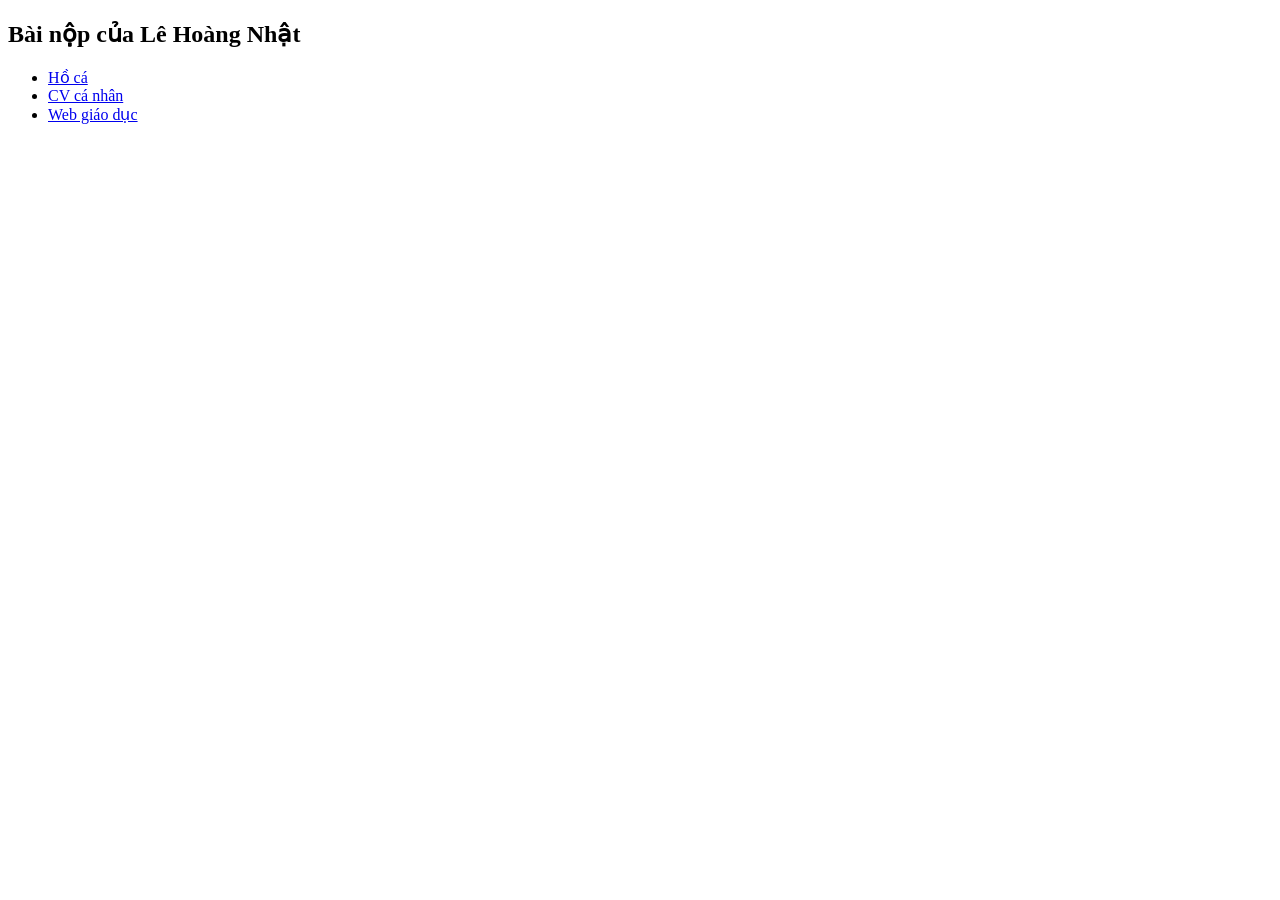
<file: index.html>
<!DOCTYPE html>
<html lang="en">
<head>
    <meta charset="UTF-8">
    <meta name="viewport" content="width=device-width, initial-scale=1.0">
    <title>Trang cá nhân</title>
</head>
<body>
    <h2>Bài nộp của Lê Hoàng Nhật</h2>
    <ul>
        <li>
            <a href="HồCá.html" >Hồ cá</a>
        </li>
        <li>
            <a href="cv.html/CV.html" >CV cá nhân</a>
        </li>
        <li>
            <a href="webgiaoduc/Webgd.html" >Web giáo dục</a>
        </li>
    </ul>
</body>
</html>
</file>
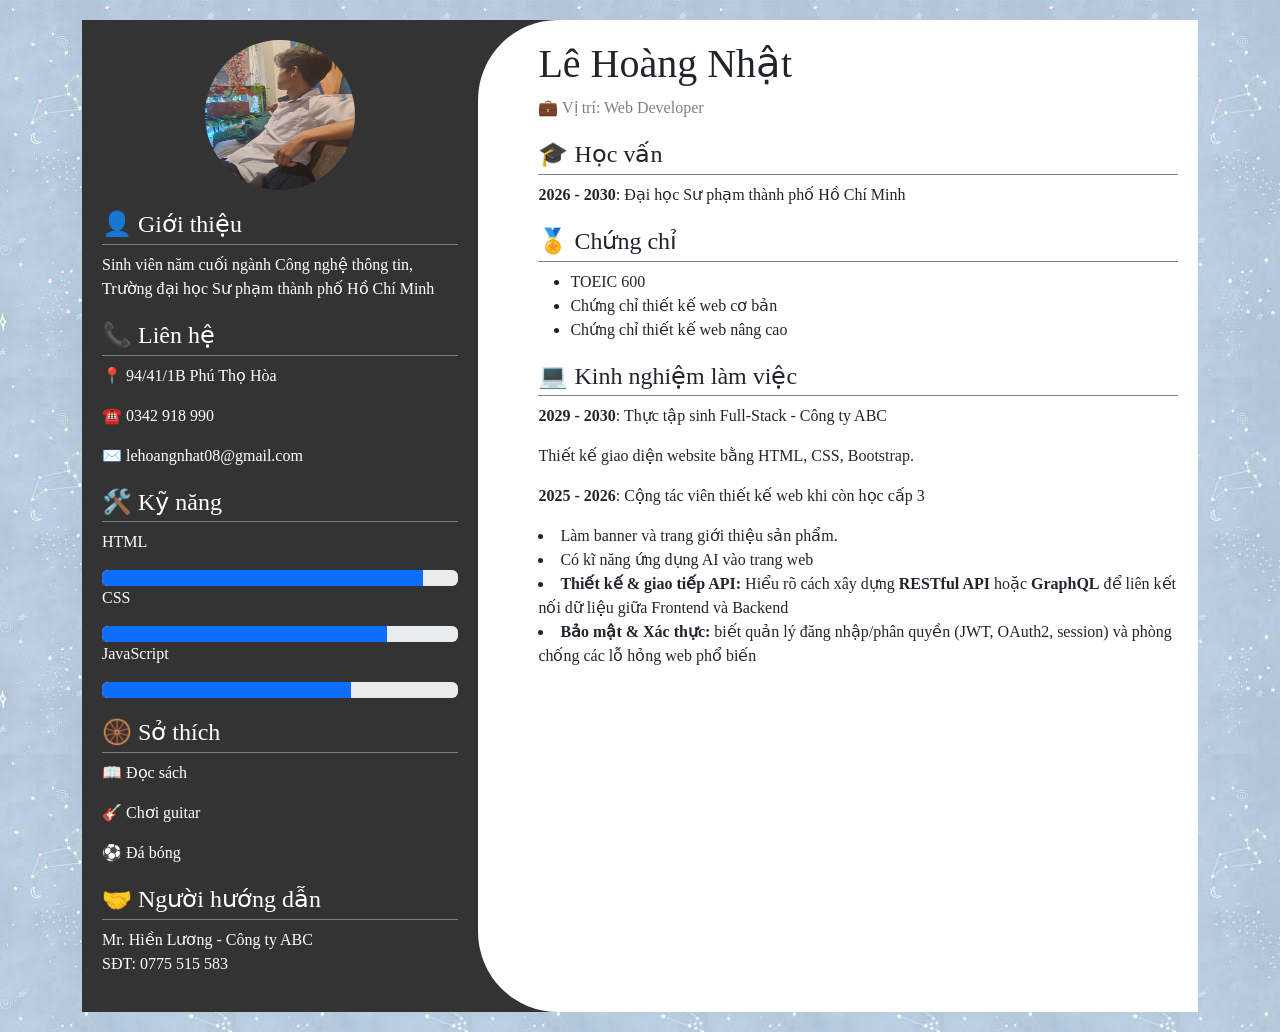
<file: cv.html/CV.html>
<!DOCTYPE html>
<html lang="vi">
<head>
  <meta charset="UTF-8">
  <meta name="viewport" content="width=device-width, initial-scale=1">
  <title>CV - LÊ HOÀNG NHẬT</title>
  <link href="https://cdn.jsdelivr.net/npm/bootstrap@5.3.3/dist/css/bootstrap.min.css" rel="stylesheet">
  <link rel="stylesheet" href="style.css">
</head>
<body>
  <div class="container">
    <div class="row g-0">
      <div class="col-md-5 left">
        <img src="avatar.jpg" alt="Ảnh đại diện" class="avatar">

        <h4>👤 Giới thiệu</h4>
        <p>Sinh viên năm cuối ngành Công nghệ thông tin, Trường đại học Sư phạm thành phố Hồ Chí Minh</p>

        <h4>📞 Liên hệ</h4>
        <p>📍 94/41/1B Phú Thọ Hòa</p>
        <p>☎️ 0342 918 990</p>
        <p>✉️ lehoangnhat08@gmail.com</p>

        <h4>🛠️ Kỹ năng</h4>
        <p>HTML</p>
        <div class="progress"><div class="progress-bar" id="html"></div></div>
        <p>CSS</p>
        <div class="progress"><div class="progress-bar" id="css"></div></div>
        <p>JavaScript</p>
        <div class="progress"><div class="progress-bar" id="js"></div></div>

        <h4>🛞 Sở thích</h4>
        <p>📖 Đọc sách</p>
        <p>🎸 Chơi guitar</p>
        <p>⚽ Đá bóng</p>

        <h4>🤝 Người hướng dẫn</h4>
        <p>Mr. Hiền Lương - Công ty ABC<br>SĐT: 0775 515 583</p>
      </div>
      <div class="col-md-7 right">
        <h1>Lê Hoàng Nhật</h1>
        <p class="job">💼 Vị trí: Web Developer</p>

        <h4>🎓 Học vấn</h4>
        <p><b>2026 - 2030</b>: Đại học Sư phạm thành phố Hồ Chí Minh</p>

        <h4>🏅 Chứng chỉ</h4>
        <ul>
          <li>TOEIC 600</li>
          <li>Chứng chỉ thiết kế web cơ bản</li>
          <li>Chứng chỉ thiết kế web nâng cao</li>
        </ul>

        <h4>💻 Kinh nghiệm làm việc</h4>
        <p><b>2029 - 2030</b>: Thực tập sinh Full-Stack - Công ty ABC</p>
        <p>Thiết kế giao diện website bằng HTML, CSS, Bootstrap.</p>
        <p><b>2025 - 2026</b>: Cộng tác viên thiết kế web khi còn học cấp 3</p>
        <li>Làm banner và trang giới thiệu sản phẩm.</li>
        <li>Có kĩ năng ứng dụng AI vào trang web</li>
        <li><b>Thiết kế & giao tiếp API: </b>Hiểu rõ cách xây dựng <b>RESTful API</b> hoặc <b>GraphQL</b> để liên kết nối dữ liệu giữa Frontend và Backend</li>
        <li><b>Bảo mật & Xác thực: </b>biết quản lý đăng nhập/phân quyền (JWT, OAuth2, session) và phòng chống các lỗ hỏng web phổ biến </li>
      </div>

    </div>
  </div>

  <script src="script.js"></script>
</body>
</html>
</file>
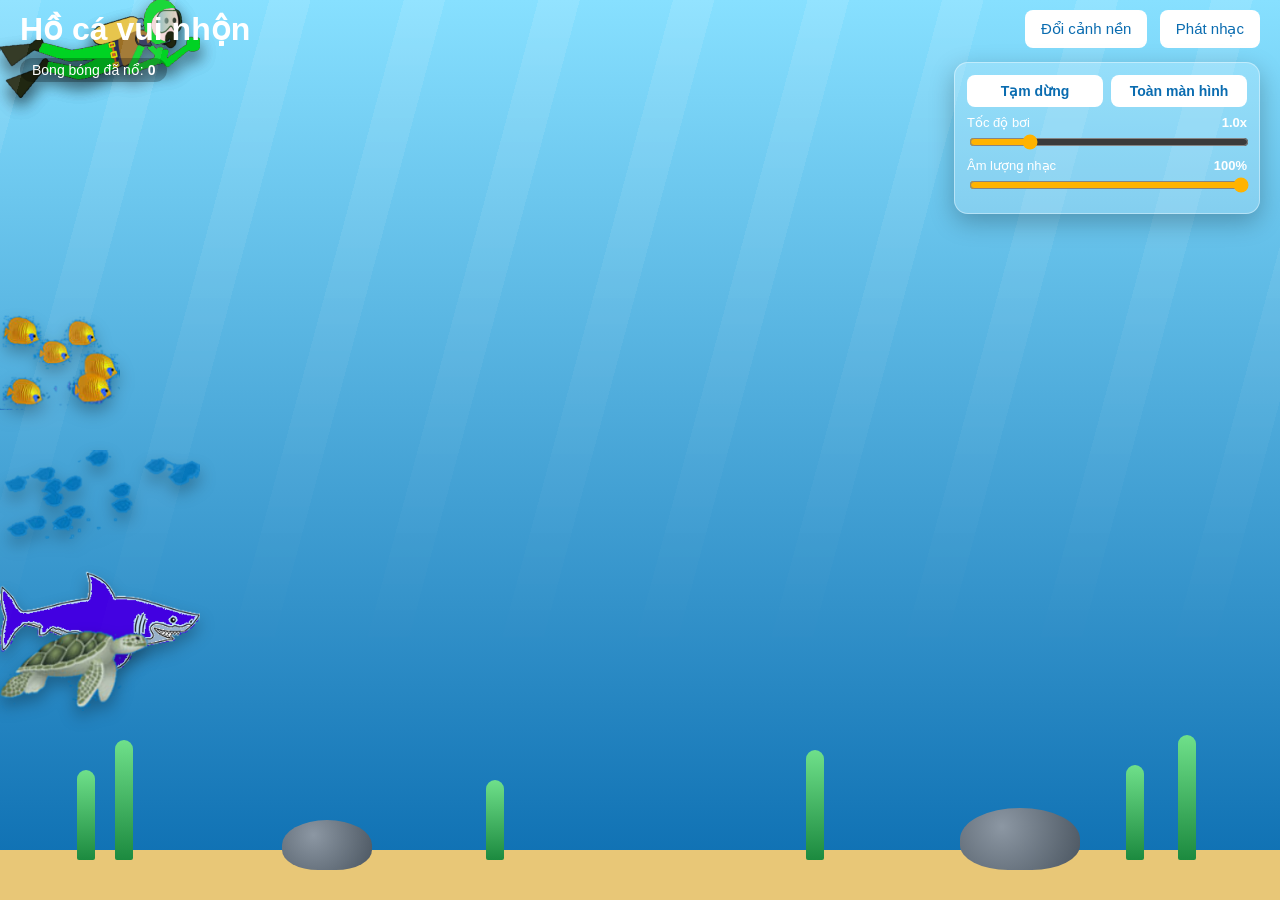
<file: hoca/HồCá.html>
<!DOCTYPE html>
<html>
<head>
    <title>Hồ cá vui nhộn</title>
    <meta charset="utf-8">
    <link rel="stylesheet" href="mystyle.css">
</head>

<body class="canh1">

    <h1>Hồ cá vui nhộn</h1>
    <div id="nut">
        <button id="btnDoiCanh">Đổi cảnh nền</button>
        <button id="btnNhac">Phát nhạc</button>
    </div>
    <audio id="nhac" src="music/nhac.mp3" loop></audio>
    <div id="content">
        <div id="shark"><img src="images/shark.png" alt="Cá mập"></div>
        <div id="goldfish"><img src="images/goldFishSchool.png" alt="Đàn cá vàng"></div>
        <div id="faint"><img src="images/faintSchool.png" alt="Đàn cá xanh"></div>
        <div id="turtle"><img src="images/turtle.png" alt="Rùa"></div>
        <div id="diver1"><img src="images/diver1.png" alt="Thợ lặn 1"></div>
        <div id="diver2"><img src="images/diver2.png" alt="Thợ lặn 2"></div>
        <div id="diver3"><img src="images/diver3.png" alt="Thợ lặn 3"></div>
    </div>
    <div id="cat"></div>

    <script src="js/jquery.js"></script>
    <script src="js/script.js"></script>
</body>
</html>
</file>
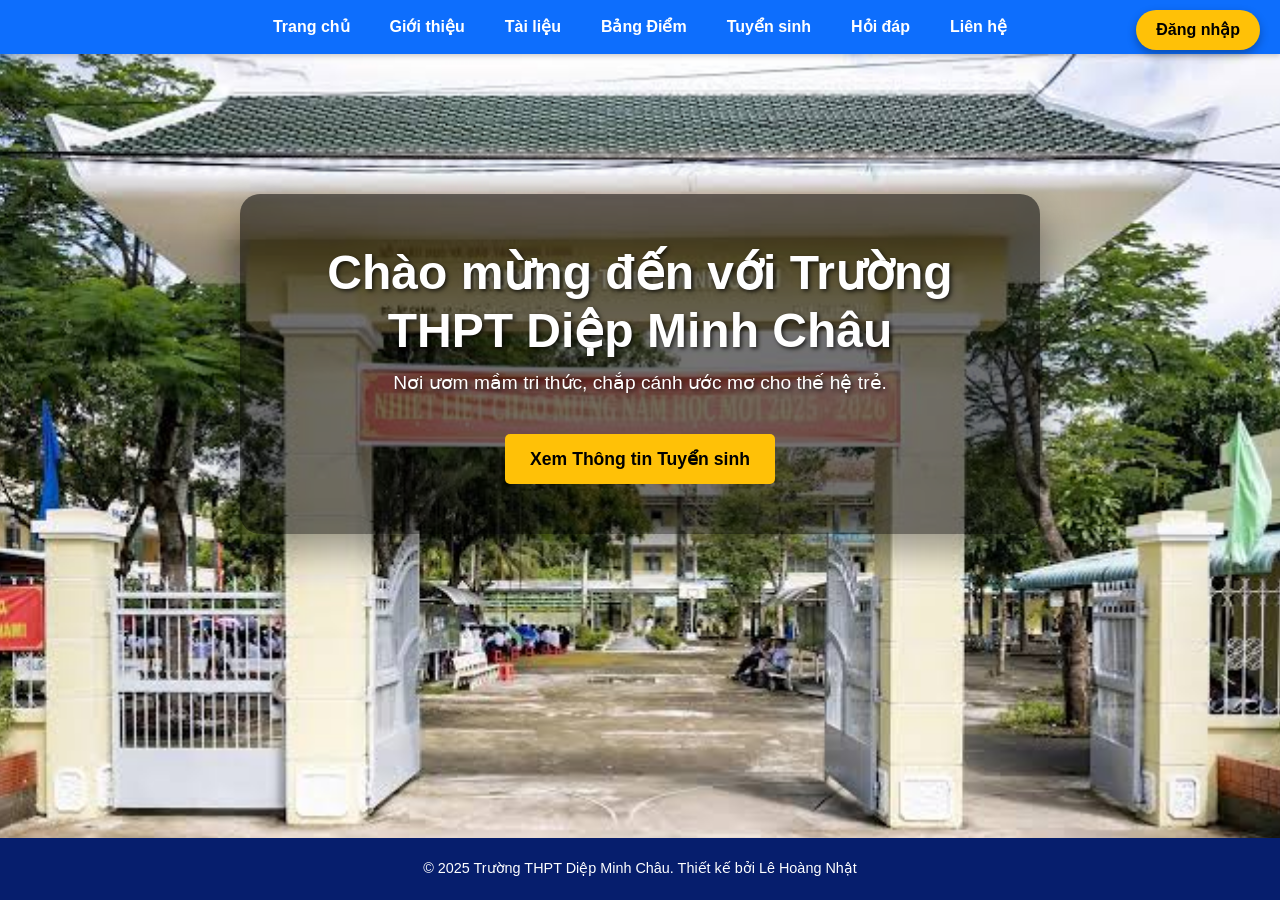
<file: webgiaoduc/Webgd.html>
<!DOCTYPE html>
<html lang="vi">
<head>
    <meta charset="UTF-8">
    <meta name="viewport" content="width=device-width, initial-scale=1.0">
    <title>Trường THPT Diệp Minh Châu - Trang web Giáo dục</title>
    <link href="https://cdn.jsdelivr.net/npm/bootstrap@5.3.3/dist/css/bootstrap.min.css" rel="stylesheet">
    <link rel="stylesheet" href="sty.css">
</head>
<body>
    <a href="#" class="login-btn" id="loginBtn">Đăng nhập</a>
    <div id="userMenu">
        <p id="logoutBtn">Đăng xuất</p>
    </div>
    <div class="popup-overlay" id="loginPopup">
        <div class="popup" id="loginForm">
            <h2>Đăng nhập</h2>
            <input id="loginEmail" type="email" placeholder="Email" required>
            <input id="loginPass" type="password" placeholder="Mật khẩu" required>
            <button type="button" id="btnSubmitLogin">Đăng nhập</button>
            <p>Bạn chưa có tài khoản? <a href="#" id="linkToSignup">Đăng ký</a></p>
        </div>

        <div class="popup" id="signupForm" style="display:none;">
            <h2>Đăng ký</h2>
            <select id="signupRole">
                <option value="student">Học sinh</option>
                <option value="teacher">Giáo viên</option>
            </select>
            <input id="signupName" type="text" placeholder="Họ tên" required>
            <input id="signupEmail" type="email" placeholder="Email" required>
            <input id="signupPass" type="password" placeholder="Mật khẩu" required>
            <button type="button" id="btnSubmitSignup">Đăng ký</button>
            <p>Đã có tài khoản? <a href="#" id="linkToLogin">Đăng nhập</a></p>
        </div>
    </div>
    <header id="menu">
        <nav class="navbar navbar-expand-lg navbar-dark p-0">
            <div class="container-fluid justify-content-center">
                <button class="navbar-toggler my-2" type="button" data-bs-toggle="collapse" data-bs-target="#mainNavbar">
                    <span class="navbar-toggler-icon"></span>
                </button>
                <div class="collapse navbar-collapse justify-content-center" id="mainNavbar">
                    <ul class="navbar-nav">
                        <li><a class="nav-link" data-target="home">Trang chủ</a></li>
                        <li><a class="nav-link" data-target="gioithieu">Giới thiệu</a></li>
                        <li><a class="nav-link" data-target="tailieu">Tài liệu</a></li>
                        <li><a class="nav-link" data-target="bangdiem">Bảng Điểm</a></li>
                        <li><a class="nav-link" data-target="tuyensinh">Tuyển sinh</a></li>
                        <li><a class="nav-link" data-target="hoidap">Hỏi đáp</a></li>
                        <li><a class="nav-link" data-target="lienhe">Liên hệ</a></li>
                    </ul>
                </div>
            </div>
        </nav>
    </header>
    <main id="home" class="trangchu-bg">
        <div class="hero-box">
            <h1>Chào mừng đến với Trường THPT Diệp Minh Châu</h1>
            <p>Nơi ươm mầm tri thức, chắp cánh ước mơ cho thế hệ trẻ.</p>
            <button type="button" class="cta-button" id="btnHeroTuyenSinh">
                Xem Thông tin Tuyển sinh
            </button>
        </div>
    </main>
    <div id="gioithieu" class="content-section gioithieu-bg">
        <div class="section-title">
            <h2>🏫 Giới Thiệu Trường</h2>
            <p><b>Thông tin chung và lịch sử hình thành</b></p>
        </div>

        <div class="content-box">
            <h3>📜 Lịch sử hình thành và phát triển:</h3>
            <p>
                Trường THPT Diệp Minh Châu có lịch sử lâu dài với nhiều giai đoạn phát triển và tên gọi khác nhau, thể hiện sự nỗ lực không ngừng trong công tác giáo dục tại địa phương.
            </p>
            <p>
                <b>I. Tên gọi của trường:</b><br>
                - Từ năm 1975 đến 1976: Trường cấp 3B Châu Thành <br>
                - Từ năm 1976 đến 1977: Trường Tam Dương B<br>
                - Từ năm 1977 đến 1979: Trường cấp 3 Châu Thành B<br>
                - Từ năm 1979 đến 2010: Trường THPT Châu Thành B<br>
                - <b>Từ năm 2011 đến nay: Trường THPT Diệp Minh Châu</b>
            </p>
            <p>
                <b>II. Ban lãnh đạo qua các thời kỳ:</b><br>
                Cơ cấu Ban lãnh đạo đã có sự thay đổi từ Ban Giám đốc (trước 1975) đến Ban điều hành và cuối cùng là Ban Giám hiệu, với các vị Hiệu trưởng, Phó Hiệu trưởng qua từng năm học...<br>
                <small>(Chi tiết danh sách các vị Hiệu trưởng được liệt kê bên dưới)</small>
            </p>
            <p>
                1.- Từ năm học 1970 đến 1973: Hiệu trưởng: Thầy Trần Mỹ Châu<br>
                2.- Từ năm 1974 đến 30/4/1975: Hiệu trưởng: Thầy Võ Hoàng Mai<br>
                3.- Từ 01/5/1975, Ban điều hành gồm: Trưởng ban: Thầy Võ Sơ, Phó ban: Thầy Phan Văn Thành, Thầy Trần Song Nguyên<br>
                4.- Từ năm 1976 đến 1979: Hiệu trưởng: Thầy Nguyễn Văn Hưởng<br>
                5.- Từ năm 1979 đến 1980: Hiệu trưởng: Thầy Lê Văn Hoàng, Phó Hiệu trưởng: Cô Chung Xuân Mai<br>
                6.- Từ năm 1980 đến năm 1981: Hiệu trưởng: Thầy Hà Văn Chiến<br>
                7.- Từ năm 1981 đến 1987: Hiệu trưởng: Thầy Mai Ngọc Linh, Phó Hiệu trưởng: Cô Đặng Thị Hồng Ngân<br>
                8.- Từ năm 1987 đến 1996: Hiệu trưởng: Thầy Bùi Văn Năm, Phó Hiệu trưởng: Thầy Nguyễn Đình Thường, Thầy Nguyễn Văn Hùng<br>
                9.- Từ năm 1996 đến 2006: Hiệu trưởng: Thầy Nguyễn Đình Thường, Phó Hiệu trưởng: Thầy Nguyễn Thành Phi, Thầy Nguyễn Văn Hân (Từ 2003)<br>
                10.- Từ năm 2006 đến 2016: Hiệu trưởng: Thầy Đặng Văn Hải, Phó Hiệu trưởng: Thầy Nguyễn Thành Phi, Thầy Nguyễn Văn Hân, Cô Lê Thị Thắm (Từ 2009)<br>
                11.- Từ năm 2016 đến 2/2018: Hiệu trưởng: Thầy Nguyễn Văn Hân, Phó Hiệu trưởng: Thầy Đặng Văn Hải, Cô Lê Thị Thắm<br>
                12. - Từ 1/4/2018 đến nay: Hiệu trưởng: Thầy Nguyễn Văn Hân, Phó Hiệu trưởng: Cô Lê Thị Thắm, Thầy Trương Phương Thịnh<br>
            </p>
        </div>
    </div>
    <div id="tailieu" class="content-section tailieu-bg">
        <div class="section-title">
            <h2>Thư viện Tài liệu Học tập 📚</h2>
        </div>

        <div class="content-box">
            <p>Cung cấp tài liệu học tập, giáo trình, đề thi mẫu miễn phí cho học sinh và giáo viên.</p>
            <ul>
                <li><b>Tài liệu Khối 12:</b> Đề thi THPT Quốc gia các năm, chuyên đề ôn tập.</li>
                <li><b>Giáo trình điện tử:</b> Sách giáo khoa và sách tham khảo.</li>
                <li><b>Ngân hàng đề thi:</b> Các môn Toán, Lý, Hóa, Văn, Anh.</li>
                <li><b>Video bài giảng:</b> Bài giảng chuyên sâu của giáo viên trường.</li>
            </ul>
            <a href="https://thuvienhoclieu.com/" target="_blank">
                <button type="button" class="cta-button" style="background-color: #28a745; color: white;">
                    Truy cập Thư viện
                </button>
            </a>
        </div>
    </div>
    <div id="bangdiem" class="content-section bangdiem-bg">
        <div class="section-title">
            <h2>Bảng điểm 📊</h2>
        </div>

        <div class="content-box">
            <div id="guestBox" style="text-align:center; font-weight:bold; color:#d9534f;">
                Vui lòng Đăng nhập bằng tài khoản Giáo viên hoặc Học sinh để xem/nhập bảng điểm!
            </div>
            <div id="teacherBox" style="display:none;">
                <input id="studentNameSave" type="text" placeholder="Nhập tên học sinh">
                <br><br>
                <h3>Nhập điểm (Giáo viên)</h3>
                <button type="button" id="btnSwitchHK" class="btn-hk">
                    👉 Chuyển sang Học kỳ II
                </button>

                <div class="table-responsive">
                    <table>
                        <thead>
                            <tr>
                                <th>Môn</th><th>TX</th><th>TX</th><th>TX</th><th>GK</th><th>CK</th><th>TBM</th>
                            </tr>
                        </thead>
                        <tbody id="teacherTableBody"></tbody>
                    </table>
                </div>
                <br>
                <button type="button" id="btnLuuDiem" class="cta-button">Tính & Lưu bảng điểm</button>
            </div>
            <div id="studentBox" style="display:none;">
                <h3 id="studentTitleHK">Bảng điểm của em (Học kỳ I)</h3>
                <button type="button" id="btnStudentSwitchHK" class="btn-hk">
                    👉 Xem Học kỳ II
                </button>

                <div class="table-responsive">
                    <table>
                        <thead>
                            <tr>
                                <th>Môn</th><th>TX</th><th>GK</th><th>CK</th><th>TBM</th>
                            </tr>
                        </thead>
                        <tbody id="studentTableBody"></tbody>
                    </table>
                </div>
            </div>
        </div>
    </div>
    <div id="tuyensinh" class="content-section tuyensinh-bg">
        <div class="section-title">
            <h2>Tuyển Sinh Các Khối 🔔</h2>
        </div>

        <div class="content-box">
            <h3>THÔNG BÁO THỐNG KÊ ĐĂNG KÝ DỰ THI, QUY TRÌNH THAY ĐỔI NV 1 TS10 THPT DMC</h3>
            <p>QUY TRÌNH THAY ĐỔI NV, CHỈ TIÊU TS 10, SỐ LƯỢNG ĐK DỰ THI TS 10</p>
            <ul>
                <li><b>Kế hoạch Tuyển sinh Lớp 10:</b> Chỉ tiêu, phương thức xét tuyển, lịch nộp hồ sơ.</li>
                <ul>
                    <li>Chỉ tiêu: 210; Số lượng NV1 đã đăng ký tính đến ngày 19/5: 201; So với chỉ tiêu là -9. Số tuyển thẳng: 0; Số thí sinh thi trường chuyên đăng ký chuyển về NV1 (nếu không đỗ trường chuyên) là: 10</li>
                </ul>
                <li><b>Các Chương trình Đào tạo:</b> Lớp chuyên, lớp chọn, lớp cơ bản.</li>
                <li><b>Hồ sơ cần thiết:</b> Đơn đăng ký, học bạ, giấy chứng nhận tốt nghiệp.</li>
                <li><b>Lịch nộp hồ sơ:</b> Từ ngày 15/06 đến 30/06 hàng năm.</li>
            </ul>
            <a href="https://f.hoatieu.vn/data/image/2022/07/12/mau-don-du-tuyen-sinh-vao-lop-10-1.jpg" target="_blank">
                <button type="button" class="cta-button" style="background-color: #ff0741; color: white;">
                    Tải Đơn Đăng Ký
                </button>
            </a>
        </div>
    </div>
    <div id="hoidap" class="content-section hoidap-bg">
        <div class="section-title">
            <h2>Hỏi Đáp Thường Gặp (FAQ) ❓</h2>
        </div>
        <div class="content-box">
            <p>Giải đáp các thắc mắc phổ biến của phụ huynh và học sinh.</p>
            <p>1️⃣ Học sinh làm thế nào để xem bảng điểm?<br>
            👉 Học sinh truy cập mục Bảng điểm, chọn vai trò Học sinh, nhập đầy đủ thông tin được nhà trường cung cấp để tra cứu kết quả học tập theo từng học kỳ.</p>

            <p>2️⃣ Phụ huynh có thể theo dõi kết quả học tập của con không?<br>
            👉 Phụ huynh có thể sử dụng thông tin tài khoản của học sinh để xem điểm, nhận thông báo và theo dõi quá trình học tập trên website.</p>

            <p>3️⃣ Khi nào nhà trường công bố thông tin tuyển sinh?<br>
            👉 Thông tin tuyển sinh được cập nhật thường xuyên tại mục Tuyển sinh trên website và thông báo trực tiếp tại trường theo kế hoạch của Sở Giáo dục & Đào tạo.</p>

            <p>4️⃣ Làm sao để tải tài liệu học tập?<br>
            👉 Học sinh vào mục Tài liệu, chọn môn học và tải các tài liệu do giáo viên cung cấp để phục vụ việc học tập và ôn luyện.</p>

            <p>5️⃣ Nếu quên thông tin đăng nhập thì phải làm gì?<br>
            👉 Trong trường hợp quên thông tin đăng nhập, học sinh hoặc phụ huynh vui lòng liên hệ giáo viên chủ nhiệm hoặc văn phòng nhà trường để được hỗ trợ.</p>

            <p>6️⃣ Website có cập nhật thông báo mới thường xuyên không?<br>
            👉 Website được cập nhật thường xuyên các thông báo về lịch học, lịch thi, hoạt động ngoại khóa và các sự kiện quan trọng của nhà trường.</p>

            <p>📞 Vẫn chưa tìm được câu trả lời?<br>
            👉 Vui lòng chuyển sang mục Liên hệ để gửi câu hỏi trực tiếp cho nhà trường. Chúng tôi sẽ phản hồi trong thời gian sớm nhất</p>
        </div>
    </div>
    <div id="lienhe" class="content-section lienhe-bg">
        <div class="section-title">
            <h2>Liên Hệ Với Chúng Tôi 📞</h2>
        </div>
        <div class="content-box">
            <p style="color: black;">Xin vui lòng liên hệ theo thông tin dưới đây để được hỗ trợ tốt nhất.</p>
            <p style="color: black;"><b>Email:</b> lehoangnhat08@gmail.com</p>
            <p style="color: black;"><b>Điện thoại:</b> 0342918990</p>
            <p style="color: black;"><b>Địa chỉ:</b> Trường THPT Diệp Minh Châu, Tỉnh Vĩnh Long</p>
            <p style="color: black;"><b>Giờ làm việc:</b> 7:30 - 17:00 (Thứ Hai đến Thứ Sáu)</p>
        </div>
    </div>

    <footer>
        <p>© 2025 Trường THPT Diệp Minh Châu. Thiết kế bởi Lê Hoàng Nhật</p>
    </footer>
    <script src="https://code.jquery.com/jquery-3.7.1.min.js"></script>
    <script src="https://cdn.jsdelivr.net/npm/bootstrap@5.3.3/dist/js/bootstrap.bundle.min.js"></script>
    <script src="script.js"></script>
</body>
</html>
</file>
<file: cv.html/style.css>
body
{
  background-image: url('bgcv.jpg') ;
  font-family: 'Times New Roman', Times, serif;
}
.container
{
  margin-top: 20px;
  margin-bottom: 20px;
}
.left
{
  background-color: #333333;
  color: white;
  padding: 20px;
}
.right
{
  background-color: white;
  padding: 20px;
}
@media (min-width: 768px)
{
  .row
  {
    background-color: #333333;
  }
  .left
  {
    width: 40%;
    padding-right: 70px;
  }
  .right
  {
    width: calc(60% + 50px);
    margin-left: -50px;
    border-radius: 80px 0 0 80px ;
    padding-left: 60px;
  }
     
  
}
.avatar {
  width: 150px;
  height: 150px;
  border-radius: 50%;
  display: block;
  margin: 0 auto 20px auto;
  background-color: #888;
}
h4 {
  margin-top: 20px;
  border-bottom: 1px solid gray;
  padding-bottom: 5px;
}
.job {
  color: gray;
}
</file>
<file: hoca/mystyle.css>
body {
    margin: 0;
    height: 100vh;
    overflow: hidden;            
    font-family: Arial, sans-serif;
}

h1 {
    position: absolute;
    top: 10px;
    left: 20px;
    margin: 0;
    color: white;
    z-index: 10;
}
.canh1 { background: linear-gradient(#87e0ff, #0a6cb0); }   
.canh2 { background: linear-gradient(#ffcc70, #c850c0); }   
.canh3 { background: linear-gradient(#0b1a4a, #02081f); }   
.canh4 { background: linear-gradient(#0b7a75, #03293d); }   
#nut {
    position: absolute;
    top: 10px;
    right: 20px;
    z-index: 10;
}
#nut button {
    padding: 10px 16px;
    margin-left: 8px;
    font-size: 15px;
    border: none;
    border-radius: 8px;
    background: white;
    color: #0a6cb0;
    cursor: pointer;
}
#nut button:hover {
    background: #ffd54f;
}
#content {
    position: relative;
    width: 100%;
    height: 100vh;
}
#content div {
    position: absolute;
}
#content img {
    width: 100%;
}
#cat {
    position: absolute;
    bottom: 0;
    width: 100%;
    height: 50px;
    background: #e8c777;
}
#shark {
    width: 200px;
    left: 0%;
    top: 60%;
    animation-name: shark;
    animation-duration: 10s;
    animation-timing-function: linear;
    animation-iteration-count: infinite;
}
@keyframes shark {
    0%   { left: 0%;  top: 60%; transform: scaleX(1); }
    25%  { left: 40%; top: 40%; transform: scaleX(1); }
    49%  { left: 80%; top: 60%; transform: scaleX(1); }
    50%  { left: 80%; top: 60%; transform: scaleX(-1); }
    75%  { left: 40%; top: 45%; transform: scaleX(-1); }
    99%  { left: 0%;  top: 60%; transform: scaleX(-1); }
    100% { left: 0%;  top: 60%; transform: scaleX(1); }
}
#goldfish {
    width: 120px;
    top: 35%;
    animation-name: goldfish;
    animation-duration: 15s;
    animation-timing-function: linear;
    animation-iteration-count: infinite;
}
@keyframes goldfish {
    0%   { left: 0%;  top: 35%; transform: scaleX(1); }
    49%  { left: 80%; top: 45%; transform: scaleX(1); }
    50%  { left: 80%; top: 45%; transform: scaleX(-1); }
    99%  { left: 0%;  top: 35%; transform: scaleX(-1); }
    100% { left: 0%;  top: 35%; transform: scaleX(1); }
}
#faint {
    width: 200px;
    top: 50%;
    animation-name: faint;
    animation-duration: 20s;
    animation-delay: -8s;
    animation-timing-function: linear;
    animation-iteration-count: infinite;
}
@keyframes faint {
    0%   { left: 0%;  top: 50%; transform: scaleX(1); }
    49%  { left: 80%; top: 30%; transform: scaleX(1); }
    50%  { left: 80%; top: 30%; transform: scaleX(-1); }
    99%  { left: 0%;  top: 50%; transform: scaleX(-1); }
    100% { left: 0%;  top: 50%; transform: scaleX(1); }
}
#turtle {
    width: 150px;
    top: 70%;
    animation-name: turtle;
    animation-duration: 30s;
    animation-delay: -10s;
    animation-timing-function: linear;
    animation-iteration-count: infinite;
}
@keyframes turtle {
    0%   { left: 0%;  top: 72%; transform: scaleX(1); }
    49%  { left: 80%; top: 65%; transform: scaleX(1); }
    50%  { left: 80%; top: 65%; transform: scaleX(-1); }
    99%  { left: 0%;  top: 72%; transform: scaleX(-1); }
    100% { left: 0%;  top: 72%; transform: scaleX(1); }
}
#diver1, #diver2, #diver3 {
    width: 200px;
    animation-timing-function: linear;
    animation-iteration-count: infinite;
}
#diver1 {
    animation-name: diver1;
    animation-duration: 36s;
}
@keyframes diver1 {
    0%   { left: 0%;  top: 10%; transform: scaleX(1); }
    12%  { left: 20%; top: 50%; transform: scaleX(1); }
    25%  { left: 40%; top: 10%; transform: scaleX(1); }
    37%  { left: 60%; top: 50%; transform: scaleX(1); }
    49%  { left: 80%; top: 10%; transform: scaleX(1); }
    50%  { left: 80%; top: 10%; transform: scaleX(-1); }
    75%  { left: 40%; top: 50%; transform: scaleX(-1); }
    99%  { left: 0%;  top: 10%; transform: scaleX(-1); }
    100% { left: 0%;  top: 10%; transform: scaleX(1); }
}

#diver2 {
    animation-name: diver2;
    animation-duration: 44s;
    animation-delay: -15s;
}
@keyframes diver2 {
    0%   { left: 0%;  top: 20%; transform: scaleX(1); }
    25%  { left: 25%; top: 55%; transform: scaleX(1); }
    49%  { left: 80%; top: 20%; transform: scaleX(1); }
    50%  { left: 80%; top: 20%; transform: scaleX(-1); }
    75%  { left: 40%; top: 55%; transform: scaleX(-1); }
    99%  { left: 0%;  top: 20%; transform: scaleX(-1); }
    100% { left: 0%;  top: 20%; transform: scaleX(1); }
}

#diver3 {
    animation-name: diver3;
    animation-duration: 52s;
    animation-delay: -30s;
}
@keyframes diver3 {
    0%   { left: 0%;  top: 5%;  transform: scaleX(1); }
    30%  { left: 30%; top: 45%; transform: scaleX(1); }
    49%  { left: 80%; top: 5%;  transform: scaleX(1); }
    50%  { left: 80%; top: 5%;  transform: scaleX(-1); }
    70%  { left: 50%; top: 45%; transform: scaleX(-1); }
    99%  { left: 0%;  top: 5%;  transform: scaleX(-1); }
    100% { left: 0%;  top: 5%;  transform: scaleX(1); }
}
body.tamdung * { animation-play-state: paused !important; }
#content > div { cursor: pointer; }
#content img {
    filter: drop-shadow(0 8px 8px rgba(0,0,0,.28));
    animation: lac 3s ease-in-out infinite alternate;
}
@keyframes lac {
    from { transform: rotate(-3deg); }
    to   { transform: rotate(3deg); }
}
body.canh3 #content img, body.canh4 #content img {
    filter: brightness(.8) drop-shadow(0 0 10px rgba(120,200,255,.5));
}
#tiaNang {
    position: fixed; top: 0; left: 0; right: 0; bottom: 0;
    z-index: 1; pointer-events: none;
    background: repeating-linear-gradient(105deg, rgba(255,255,255,.10) 0 40px, rgba(255,255,255,0) 40px 130px);
    -webkit-mask-image: linear-gradient(#000, transparent 75%);
            mask-image: linear-gradient(#000, transparent 75%);
    animation: tiaMove 14s ease-in-out infinite alternate;
}
@keyframes tiaMove {
    from { transform: translateX(-4%); opacity: .6; }
    to   { transform: translateX(4%);  opacity: 1; }
}
.rong {
    position: fixed; bottom: 40px; width: 18px; z-index: 1; pointer-events: none;
    background: linear-gradient(to top, #1c8a3f, #6fe08a);
    border-radius: 18px 18px 4px 4px;
    transform-origin: bottom center;
    animation: dung 4s ease-in-out infinite alternate;
}
@keyframes dung {
    from { transform: rotate(-9deg) skewX(-4deg); }
    to   { transform: rotate(9deg)  skewX(4deg); }
}
.da {
    position: fixed; bottom: 30px; z-index: 1; pointer-events: none;
    background: radial-gradient(circle at 35% 30%, #8c97a3, #4a5560);
    border-radius: 50% 50% 40% 40%;
}
#bongBong { position: fixed; top: 0; left: 0; right: 0; bottom: 0; z-index: 6; pointer-events: none; }
.bubble {
    position: absolute; bottom: -40px;
    border-radius: 50%;
    cursor: pointer;
    pointer-events: auto;
    background: radial-gradient(circle at 30% 30%, rgba(255,255,255,.95), rgba(255,255,255,.25) 55%, rgba(255,255,255,.08));
    border: 1px solid rgba(255,255,255,.7);
    animation: noi 8s ease-in forwards;
}
@keyframes noi {
    0%   { transform: translate(0, 0);          opacity: 0; }
    10%  { opacity: 1; }
    50%  { transform: translate(25px, -55vh); }
    100% { transform: translate(-25px, -115vh); opacity: 0; }
}
@keyframes no { to { scale: 1.9; opacity: 0; } }
#diemBox {
    position: fixed; top: 58px; left: 20px; z-index: 20;
    padding: 4px 12px; border-radius: 999px;
    background: rgba(0,0,0,.25); color: #fff; font-size: 14px;
}
#bangPhu {
    position: fixed; top: 62px; right: 20px; z-index: 30;
    width: 280px; padding: 12px;
    border-radius: 14px;
    background: rgba(255,255,255,.18);
    border: 1px solid rgba(255,255,255,.4);
    color: #fff; font-size: 13px;
    box-shadow: 0 8px 24px rgba(0,0,0,.25);
}
#bangPhu .hang { display: flex; gap: 8px; margin-bottom: 8px; }
#bangPhu button {
    flex: 1; padding: 8px 6px; font-size: 14px; font-weight: 600;
    color: #0a6cb0; background: #fff;
    border: none; border-radius: 8px; cursor: pointer;
}
#bangPhu button:hover { background: #ffd54f; }
#bangPhu button.bat   { background: #ffb300; color: #fff; }
#bangPhu label { display: flex; justify-content: space-between; margin-bottom: 2px; }
#bangPhu input { width: 100%; margin-bottom: 8px; accent-color: #ffb300; cursor: pointer; }
#tooltip {
    position: fixed; z-index: 40; display: none;
    max-width: 230px; padding: 8px 12px;
    border-radius: 10px; font-size: 13px; line-height: 1.4;
    background: rgba(0,0,0,.75); color: #fff;
    pointer-events: none;
}
#tooltip b { display: block; color: #ffd54f; font-size: 14px; }
#thongBao {
    position: fixed; top: 80px; left: 50%; transform: translateX(-50%);
    z-index: 40; display: none;
    padding: 10px 22px; border-radius: 999px;
    background: rgba(0,0,0,.65); color: #fff; font-size: 15px; font-weight: 600;
}
html, body { overscroll-behavior: none; }            /* không bị "kéo giật" trang */
body {
    touch-action: manipulation;                      
    -webkit-user-select: none; user-select: none;    
    -webkit-touch-callout: none;                     
    -webkit-text-size-adjust: 100%;                  
}
img { -webkit-user-drag: none; }
#content { cursor: pointer; }                        
@supports (-webkit-touch-callout: none) {
    html { height: -webkit-fill-available; }
    body, #content { height: -webkit-fill-available; }
}
@supports (height: 100dvh) {
    body, #content { height: 100dvh; }             
#btnBang {
    display: none;
    position: fixed; bottom: 12px; right: 12px; z-index: 31;
    width: 46px; height: 46px; border-radius: 50%;
    align-items: center; justify-content: center;
    border: none; cursor: pointer;
    background: #ffb300; color: #fff; font-size: 22px;
    box-shadow: 0 4px 12px rgba(0,0,0,.3);
}
body.moBang #btnBang { background: #fff; color: #0a6cb0; }
@media (max-width: 700px), (max-height: 500px) {
    #btnBang { display: flex; }
    #bangPhu { display: none; }                      
    body.moBang #bangPhu { display: block; }         
    #bangPhu { bottom: 68px; }
}
@media (max-width: 380px) {
    h1 { font-size: 17px; }
    /* Hai nút cũ xuống hàng thứ hai, chia đều chiều ngang */
    #nut { top: 42px; left: 10px; right: 10px; display: flex; gap: 6px; }
    #nut button { flex: 1; margin: 0; font-size: 12px; padding: 7px 4px; }
    #diemBox { top: 92px; }
    #thongBao { top: 130px; }
}
@media (max-width: 700px) {
    #tiaNang { display: none; }
}
@media (prefers-reduced-motion: reduce) {
    #tiaNang { display: none; }
    #content img { animation: none; }
}
@media (max-width: 480px) {
    #shark, #faint, #diver1, #diver2, #diver3 { width: 19vw; }
    #goldfish { width: 15vw; }
    #turtle   { width: 17vw; }
}
html, body { overscroll-behavior: none; }            
body {
    touch-action: manipulation;                      
    -webkit-user-select: none; user-select: none;   
    -webkit-touch-callout: none;                    
    -webkit-text-size-adjust: 100%;                  
}
img { -webkit-user-drag: none; }
#content { cursor: pointer; }                        
@supports (-webkit-touch-callout: none) {
    html { height: -webkit-fill-available; }
    body, #content { height: -webkit-fill-available; }
}
@supports (height: 100dvh) {
    body, #content { height: 100dvh; }              
}
#btnBang {
    display: none;
    position: fixed; bottom: 12px; right: 12px; z-index: 31;
    width: 46px; height: 46px; border-radius: 50%;
    align-items: center; justify-content: center;
    border: none; cursor: pointer;
    background: #ffb300; color: #fff; font-size: 22px;
    box-shadow: 0 4px 12px rgba(0,0,0,.3);
}
body.moBang #btnBang { background: #fff; color: #0a6cb0; }
@media (max-width: 700px), (max-height: 500px) {
    #btnBang { display: flex; }
    #bangPhu { display: none; }                      
    body.moBang #bangPhu { display: block; }        
    #bangPhu { bottom: 68px; }
}
@media (max-width: 380px) {
    h1 { font-size: 17px; }
    #nut { top: 42px; left: 10px; right: 10px; display: flex; gap: 6px; }
    #nut button { flex: 1; margin: 0; font-size: 12px; padding: 7px 4px; }
    #diemBox { top: 92px; }
    #thongBao { top: 130px; }
}
@media (max-width: 700px) {
    #tiaNang { display: none; }
}
@media (prefers-reduced-motion: reduce) {
    #tiaNang { display: none; }
    #content img { animation: none; }
}
@media (max-width: 480px) {
    #shark, #faint, #diver1, #diver2, #diver3 { width: 19vw; }
    #goldfish { width: 15vw; }
    #turtle   { width: 17vw; }
}
}
</file>
<file: webgiaoduc/sty.css>
body {
    background-image: url("https://thptdiepminhchau.bentre.edu.vn/documents/7730602/7740119/7730602_7740119_234451_11052018.jpg");
    background-size: cover;
    background-position: center;
    background-repeat: no-repeat;
    background-attachment: fixed;
    font-family: 'Segoe UI', Tahoma, Geneva, Verdana, sans-serif;
    margin: 0;
    color: #333;
    min-height: 100vh;
    display: flex;
    flex-direction: column;
}
.content-box {
    background: rgba(255, 255, 255, 0.9);
    border-radius: 15px;
    padding: 30px 40px;
    box-shadow: 0 6px 25px rgba(0,0,0,0.2);
    max-width: 900px;
    margin: 40px auto 80px;
    color: #000;
    font-size: 1.05em;
    line-height: 1.7;
    overflow-x: auto;
}

.content-section h2 {
    text-align: center;
    color: #0d6efd;
    text-shadow: 1px 1px 2px rgba(0,0,0,0.2);
    margin-top: 20px;
}
header {
    background-color: #0d6efd;
    box-shadow: 0 2px 5px rgba(0,0,0,0.2);
    position: sticky;
    top: 0;
    z-index: 999;
}

#menu ul {
    list-style-type: none;
    margin: 0;
    padding: 0;
    display: flex;
    align-items: center;
    justify-content: center;
}

#menu li { margin: 0; }

#menu a {
    display: block;
    padding: 15px 20px !important;
    color: white !important;
    text-decoration: none;
    cursor: pointer;
    font-weight: 600;
    transition: background-color 0.3s;
}

#menu a:hover { background-color: #061e6d; }
.login-btn {
    position: fixed;
    top: 10px;
    right: 20px;
    background-color: #ffc107;
    color: #000;
    font-weight: bold;
    padding: 8px 20px;
    border-radius: 25px;
    text-decoration: none;
    box-shadow: 0 4px 10px rgba(0,0,0,0.3);
    transition: 0.3s;
    z-index: 1001;
}

.login-btn:hover {
    background-color: #e0a800;
    color: #000;
    transform: scale(1.05);
}

#userMenu {
    position: fixed;
    top: 55px;
    right: 20px;
    background: white;
    border-radius: 10px;
    box-shadow: 0 4px 12px rgba(0,0,0,0.3);
    padding: 10px;
    display: none;
    z-index: 1100;
}

#userMenu p {
    margin: 0;
    padding: 5px 10px;
    cursor: pointer;
    font-weight: 600;
}
.popup-overlay {
    position: fixed;
    top: 0; left: 0;
    width: 100%; height: 100%;
    background: rgba(0,0,0,0.6);
    display: none;
    justify-content: center;
    align-items: center;
    z-index: 2000;
}

.popup {
    position: absolute;
    top: 50%;
    left: 50%;
    transform: translate(-50%, -50%);
    background: white;
    width: 350px;
    max-width: 90%;
    padding: 30px;
    border-radius: 15px;
    box-shadow: 0 4px 20px rgba(0,0,0,0.4);
    text-align: center;
    animation: fadeIn 0.3s ease;
}

@keyframes fadeIn {
    from { opacity: 0; transform: translate(-50%, -50%) scale(0.9); }
    to { opacity: 1; transform: translate(-50%, -50%) scale(1); }
}

.popup h2 { color: #0d6efd; margin-bottom: 20px; }

.popup input, .popup select {
    width: 90%;
    padding: 10px;
    margin: 10px 0;
    border: 1px solid #ccc;
    border-radius: 6px;
    font-size: 1em;
}

.popup button {
    width: 95%;
    padding: 10px;
    background-color: #0d6efd;
    color: white;
    border: none;
    border-radius: 6px;
    font-size: 1em;
    cursor: pointer;
    transition: background 0.3s;
}

.popup button:hover { background-color: #0b5ed7; }

.popup p { margin-top: 15px; font-size: 0.9em; }

.popup a {
    color: #0d6efd;
    text-decoration: none;
    font-weight: bold;
}

.popup a:hover { text-decoration: underline; }
main {
    flex-grow: 1;
    padding: 40px 20px;
    text-align: center;
    color: white;
    text-shadow: 2px 2px 4px rgba(0,0,0,0.7);
    background-size: cover;
    background-position: center;
    background-repeat: no-repeat;
    background-attachment: fixed;
}

main h1 { font-size: 3em; margin-bottom: 10px; font-weight: bold; }
main p { font-size: 1.2em; }

.cta-button {
    background-color: #ffc107;
    color: #000;
    padding: 12px 25px;
    border: none;
    border-radius: 5px;
    cursor: pointer;
    font-size: 1.1em;
    font-weight: bold;
    margin-top: 20px;
    transition: background-color 0.3s;
}

.cta-button:hover { background-color: #e0a800; }

.hero-box {
    background: rgba(0, 0, 0, 0.55);
    max-width: 800px;
    margin: 100px auto 0;
    padding: 50px 40px;
    border-radius: 20px;
    box-shadow: 0 15px 40px rgba(0,0,0,0.4);
}
footer {
    background-color: #061e6d;
    color: white;
    padding: 20px 0;
    text-align: center;
    font-size: 0.9em;
    margin-top: auto;
}

footer p { margin: 0; }
.content-section {
    position: static;
    width: 100%;
    min-height: 100vh;
    display: none;
    padding: 60px 40px;
    box-sizing: border-box;
    overflow-y: auto;
    background-size: cover;
    background-position: center;
    background-repeat: no-repeat;
    background-attachment: fixed;
    animation: fadeSlide 0.4s ease;
}

@keyframes fadeSlide {
    from { opacity: 0; transform: translateY(25px); }
    to { opacity: 1; transform: translateY(0); }
}

.section-title {
    text-align: center;
    margin: 20px auto 40px;
}

.section-title h2 {
    font-size: 42px;
    font-weight: 800;
    color: #f7c600;
    text-shadow: 0 4px 12px rgba(0,0,0,0.6);
    letter-spacing: 1px;
    margin-bottom: 12px;
}

.section-title p {
    font-size: 18px;
    font-style: italic;
    color: #000;
}
table {
    width: 100%;
    border-collapse: collapse;
    table-layout: fixed;
    background: white;
    font-size: 14px;
}

th, td {
    border: 1px solid #333;
    padding: 6px;
    text-align: center;
    word-wrap: break-word;
}

th {
    background: #0d6efd;
    color: white;
    font-weight: bold;
}

table input[type="number"], #studentNameSave {
    width: 100%;
    box-sizing: border-box;
    padding: 6px;
    border: 1px solid #999;
    border-radius: 4px;
}

.btn-hk {
    margin-bottom: 15px;
    padding: 8px 18px;
    background: #0d6efd;
    color: white;
    border: none;
    border-radius: 6px;
    cursor: pointer;
    font-weight: 600;
}
.trangchu-bg {
    background-image: url("h1.jpg");
}

.gioithieu-bg {
    background-image: url("h1.jpg");
}

.tailieu-bg {
    background-image: url("h1.jpg");
}

.bangdiem-bg {
    background-image: url("h1.jpg");
}

.tuyensinh-bg {
    background-image: url("h1.jpg");
}

.hoidap-bg {
    background-image: url("h1.jpg");
}

.lienhe-bg {
    background-image: url("h1.jpg");
}

@media (max-width: 991.98px) {
    .hero-box { margin: 50px auto 0; padding: 35px 25px; }
    main h1 { font-size: 2.1em; }
    .section-title h2 { font-size: 32px; }
}

@media (max-width: 575.98px) {
    .login-btn { top: 8px; right: 12px; padding: 6px 14px; font-size: 14px; }
    .content-section { padding: 30px 15px; }
    .content-box { padding: 20px 15px; font-size: 0.95em; }
    main h1 { font-size: 1.6em; }
    table { min-width: 520px; font-size: 12px; }
}
</file>
